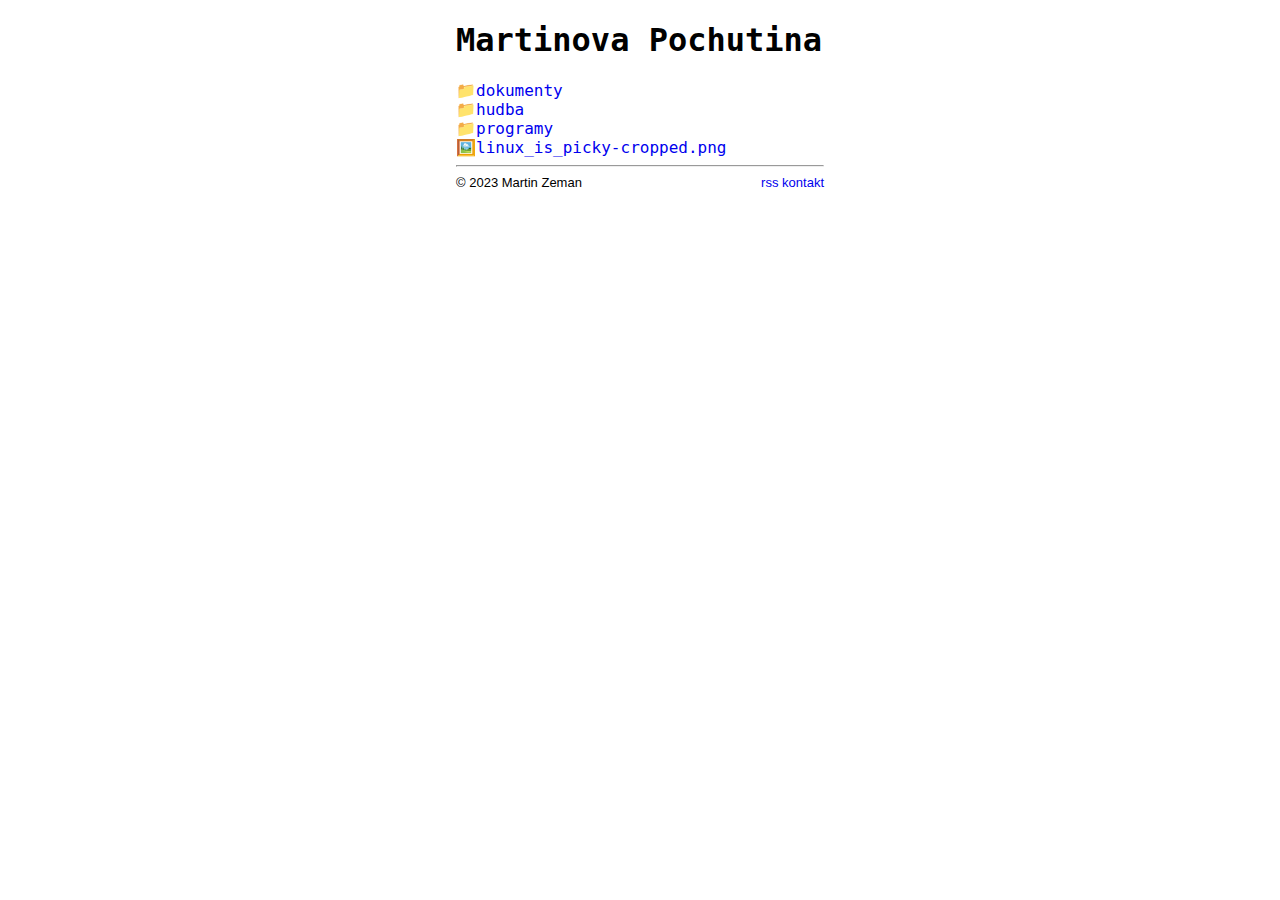
<file: index.html>
<!DOCTYPE html>
<html>
<head>
	<meta charset="utf-8" />
	<meta name="viewport" content="width=device-width, initial-scale=1" />
	<meta name="author" content="Martin Zeman" />
	<link rel="stylesheet" href="https://marty-thane.github.io/style.css" />
	<link rel="alternate" type="application/rss+xml" title="Martinova Pochutina" href="https://marty-thane.github.io/rss"/>
	<!-- <link rel="icon" type="image/x-icon" href="https://marty-thane.github.io/icon.ico"> -->
	<title>Martinova Pochutina</title>
</head>
<body>
	<h1>Martinova Pochutina</h1>
	<a href="https://marty-thane.github.io/dokumenty">📁dokumenty</a><br>
	<a href="https://marty-thane.github.io/hudba">📁hudba</a><br>
	<a href="https://marty-thane.github.io/programy">📁programy</a><br>
	<a href="https://marty-thane.github.io/linux_is_picky-cropped.png">🖼️linux_is_picky-cropped.png</a><br>
	<hr>
	<p class="notice">
		© 2023 Martin Zeman
		<span class="right">
		<a href="https://marty-thane.github.io/rss">rss</a>
		<a href="mailto:mzf@tuta.io">kontakt</a>
		</span>
	</p>
</body>
</html>
</file>
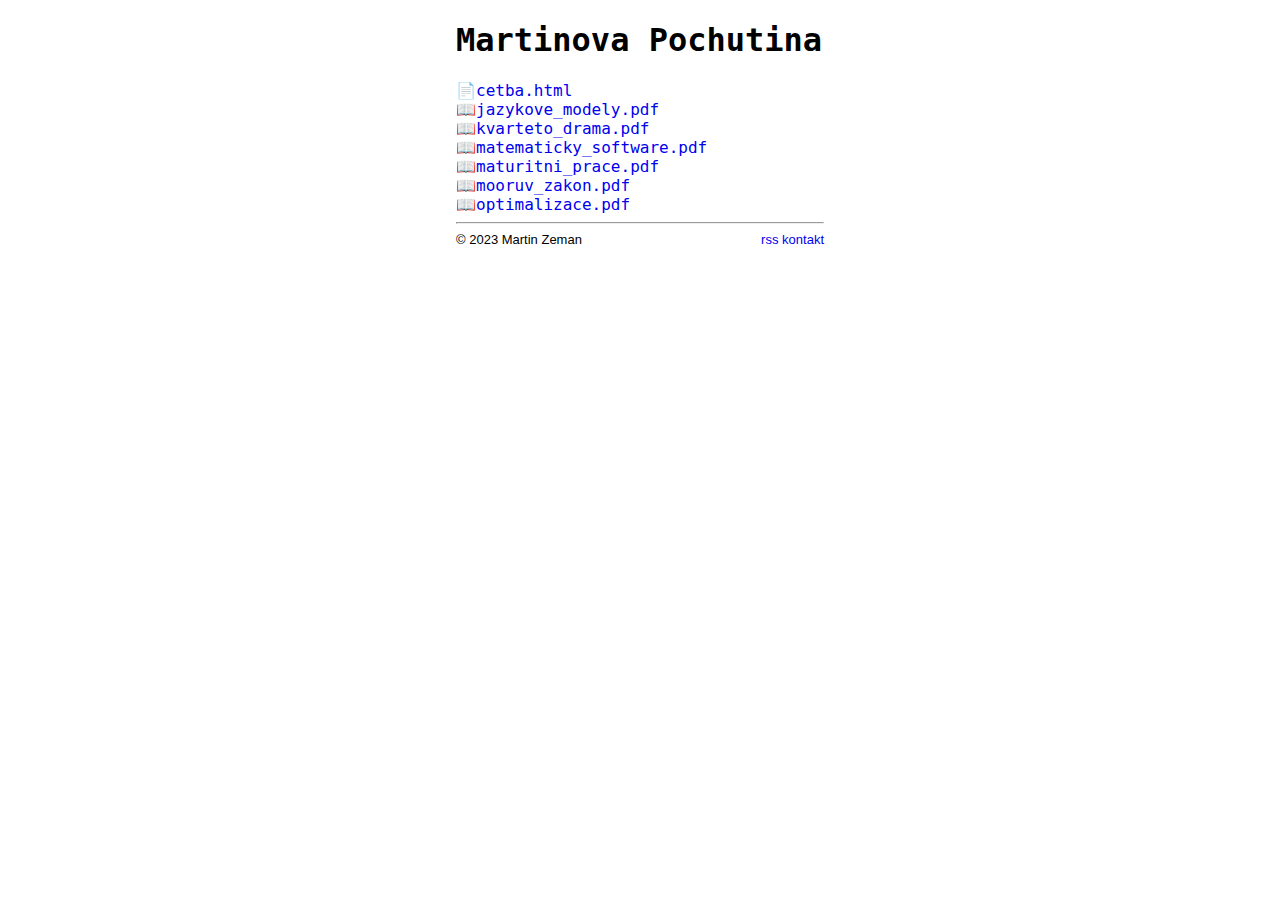
<file: dokumenty/index.html>
<!DOCTYPE html>
<html>
<head>
	<meta charset="utf-8" />
	<meta name="viewport" content="width=device-width, initial-scale=1" />
	<meta name="author" content="Martin Zeman" />
	<link rel="stylesheet" href="https://marty-thane.github.io/style.css" />
	<link rel="alternate" type="application/rss+xml" title="Martinova Pochutina" href="https://marty-thane.github.io/rss"/>
	<!-- <link rel="icon" type="image/x-icon" href="https://marty-thane.github.io/icon.ico"> -->
	<title>Martinova Pochutina</title>
</head>
<body>
	<h1>Martinova Pochutina</h1>
	<a href="https://marty-thane.github.io/dokumenty/cetba.html">📄cetba.html</a><br>
	<a href="https://marty-thane.github.io/dokumenty/jazykove_modely.pdf">📖jazykove_modely.pdf</a><br>
	<a href="https://marty-thane.github.io/dokumenty/kvarteto_drama.pdf">📖kvarteto_drama.pdf</a><br>
	<a href="https://marty-thane.github.io/dokumenty/matematicky_software.pdf">📖matematicky_software.pdf</a><br>
	<a href="https://marty-thane.github.io/dokumenty/maturitni_prace.pdf">📖maturitni_prace.pdf</a><br>
	<a href="https://marty-thane.github.io/dokumenty/mooruv_zakon.pdf">📖mooruv_zakon.pdf</a><br>
	<a href="https://marty-thane.github.io/dokumenty/optimalizace.pdf">📖optimalizace.pdf</a><br>
	<hr>
	<p class="notice">
		© 2023 Martin Zeman
		<span class="right">
		<a href="https://marty-thane.github.io/rss">rss</a>
		<a href="mailto:mzf@tuta.io">kontakt</a>
		</span>
	</p>
</body>
</html>
</file>
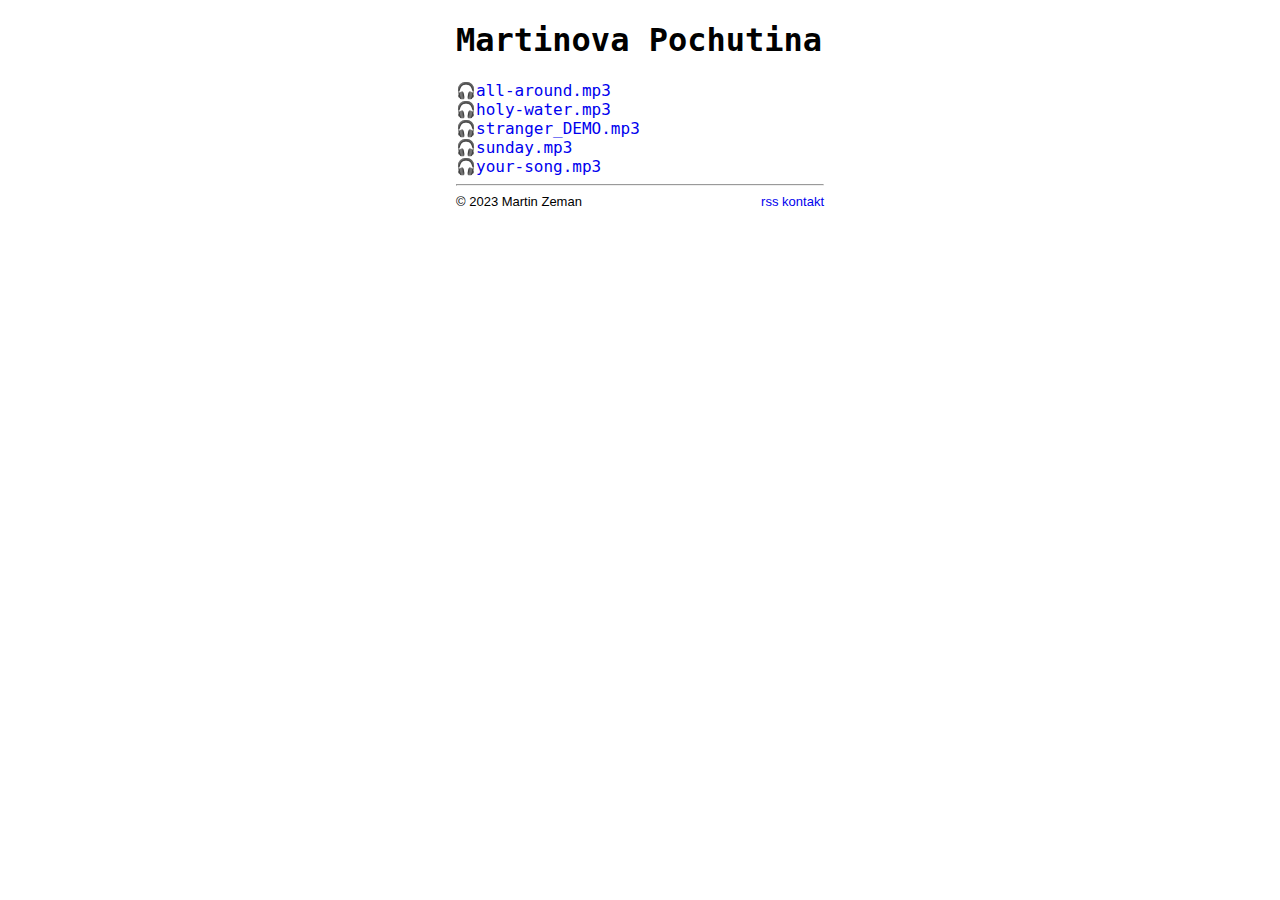
<file: hudba/index.html>
<!DOCTYPE html>
<html>
<head>
	<meta charset="utf-8" />
	<meta name="viewport" content="width=device-width, initial-scale=1" />
	<meta name="author" content="Martin Zeman" />
	<link rel="stylesheet" href="https://marty-thane.github.io/style.css" />
	<link rel="alternate" type="application/rss+xml" title="Martinova Pochutina" href="https://marty-thane.github.io/rss"/>
	<!-- <link rel="icon" type="image/x-icon" href="https://marty-thane.github.io/icon.ico"> -->
	<title>Martinova Pochutina</title>
</head>
<body>
	<h1>Martinova Pochutina</h1>
	<a href="https://marty-thane.github.io/hudba/all-around.mp3">🎧all-around.mp3</a><br>
	<a href="https://marty-thane.github.io/hudba/holy-water.mp3">🎧holy-water.mp3</a><br>
	<a href="https://marty-thane.github.io/hudba/stranger_DEMO.mp3">🎧stranger_DEMO.mp3</a><br>
	<a href="https://marty-thane.github.io/hudba/sunday.mp3">🎧sunday.mp3</a><br>
	<a href="https://marty-thane.github.io/hudba/your-song.mp3">🎧your-song.mp3</a><br>
	<hr>
	<p class="notice">
		© 2023 Martin Zeman
		<span class="right">
		<a href="https://marty-thane.github.io/rss">rss</a>
		<a href="mailto:mzf@tuta.io">kontakt</a>
		</span>
	</p>
</body>
</html>
</file>
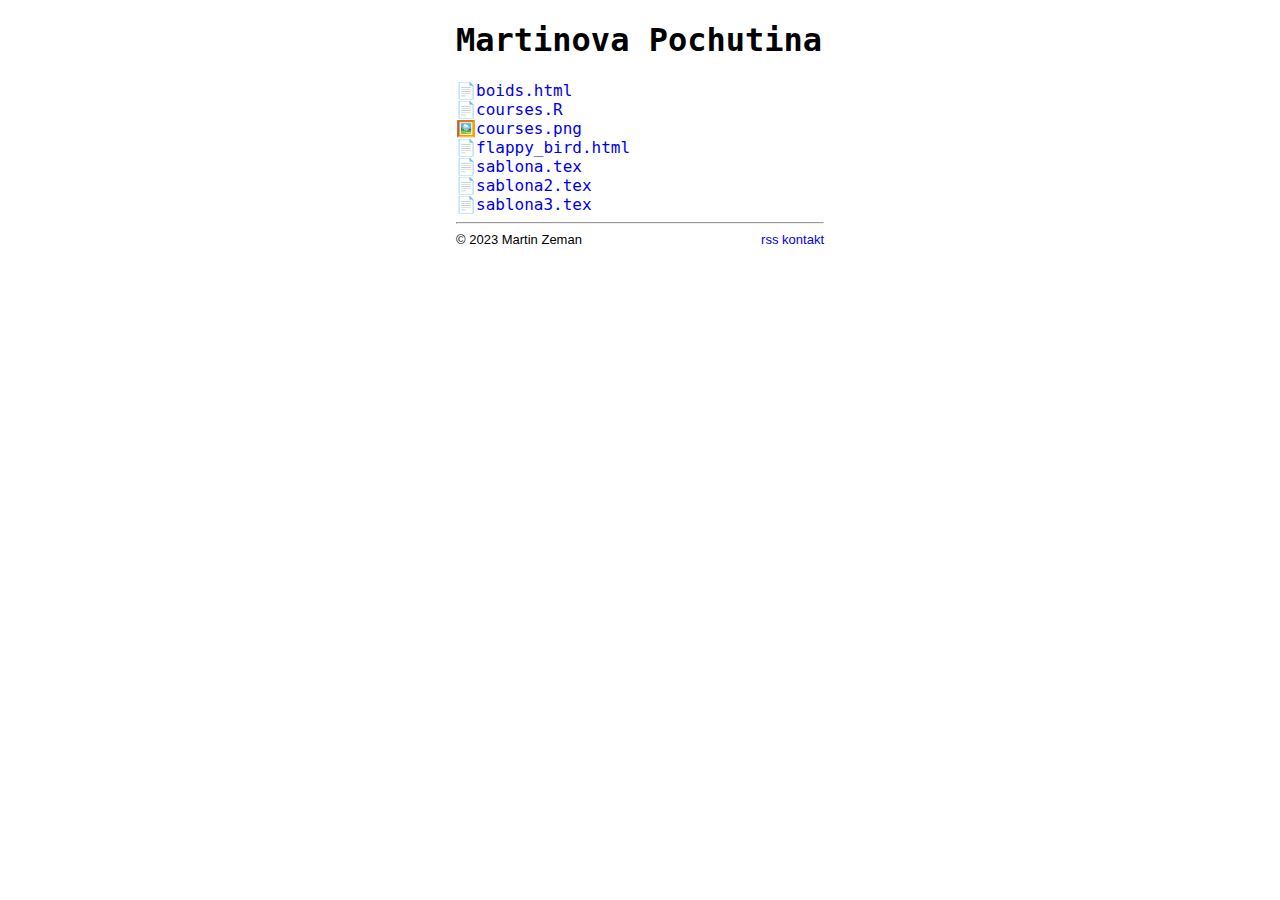
<file: programy/index.html>
<!DOCTYPE html>
<html>
<head>
	<meta charset="utf-8" />
	<meta name="viewport" content="width=device-width, initial-scale=1" />
	<meta name="author" content="Martin Zeman" />
	<link rel="stylesheet" href="https://marty-thane.github.io/style.css" />
	<link rel="alternate" type="application/rss+xml" title="Martinova Pochutina" href="https://marty-thane.github.io/rss"/>
	<!-- <link rel="icon" type="image/x-icon" href="https://marty-thane.github.io/icon.ico"> -->
	<title>Martinova Pochutina</title>
</head>
<body>
	<h1>Martinova Pochutina</h1>
	<a href="https://marty-thane.github.io/programy/boids.html">📄boids.html</a><br>
	<a href="https://marty-thane.github.io/programy/courses.R">📄courses.R</a><br>
	<a href="https://marty-thane.github.io/programy/courses.png">🖼️courses.png</a><br>
	<a href="https://marty-thane.github.io/programy/flappy_bird.html">📄flappy_bird.html</a><br>
	<a href="https://marty-thane.github.io/programy/sablona.tex">📄sablona.tex</a><br>
	<a href="https://marty-thane.github.io/programy/sablona2.tex">📄sablona2.tex</a><br>
	<a href="https://marty-thane.github.io/programy/sablona3.tex">📄sablona3.tex</a><br>
	<hr>
	<p class="notice">
		© 2023 Martin Zeman
		<span class="right">
		<a href="https://marty-thane.github.io/rss">rss</a>
		<a href="mailto:mzf@tuta.io">kontakt</a>
		</span>
	</p>
</body>
</html>
</file>
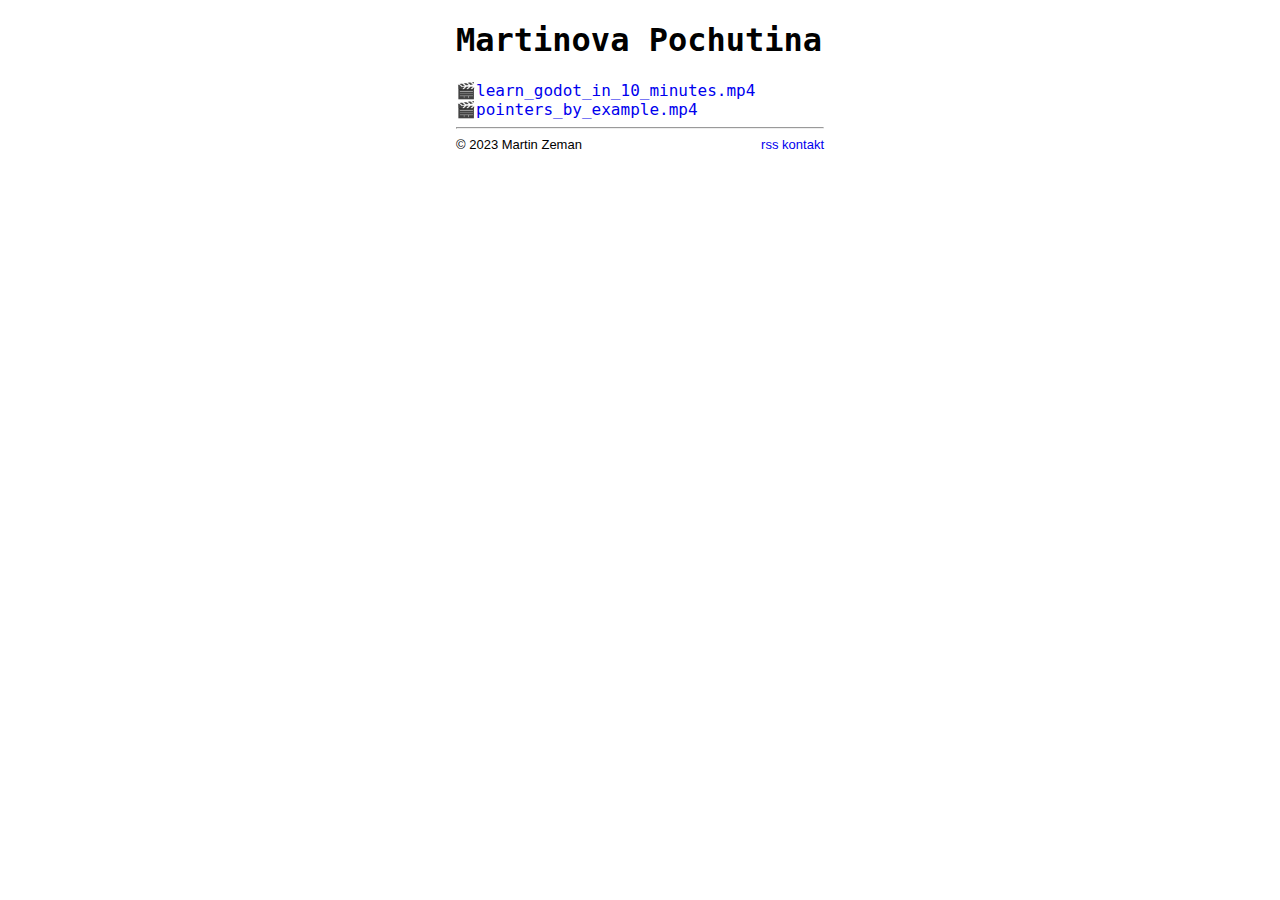
<file: videa/index.html>
<!DOCTYPE html>
<html>
<head>
	<meta charset="utf-8" />
	<meta name="generator" content="tree" />
	<meta name="viewport" content="width=device-width, initial-scale=1" />
	<meta name="author" content="Martin Zeman" />
	<link rel="stylesheet" href="https://marty-thane.github.io/style.css" />
	<link rel="icon" type="image/x-icon" href="https://marty-thane.github.io/icon.ico">
	<title>Martinova Pochutina</title>
</head>
<body>
	<h1>Martinova Pochutina</h1>
	<a href="https://marty-thane.github.io/videa/learn_godot_in_10_minutes.mp4">🎬learn_godot_in_10_minutes.mp4</a><br>
	<a href="https://marty-thane.github.io/videa/pointers_by_example.mp4">🎬pointers_by_example.mp4</a><br>
	<hr>
	<p class="notice">
		© 2023 Martin Zeman
		<span class="right">
		<a href="https://marty-thane.github.io/rss">rss</a>
		<a href="mailto:mzf@tuta.io">kontakt</a>
		</span>
	</p>
</body>
</html>
</file>
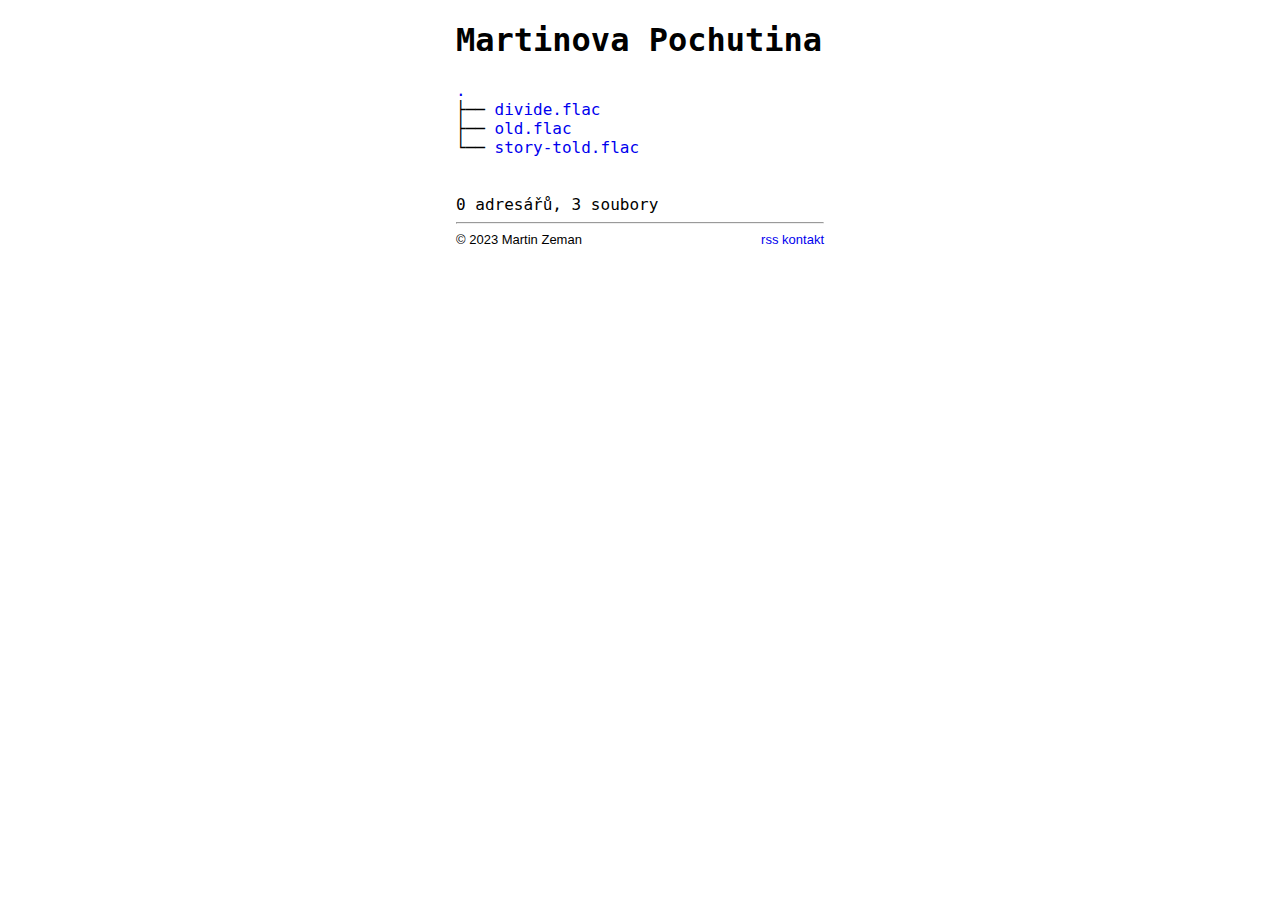
<file: hudba/INSTRUMENTALNI/index.html>
<!DOCTYPE html>
<html>
<head>
	<meta charset="utf-8" />
	<meta name="generator" content="tree" />
	<meta name="viewport" content="width=device-width, initial-scale=1" />
	<meta name="author" content="Martin Zeman" />
	<link rel="stylesheet" href="/style.css" />
	<title>Martinova Pochutina</title>
</head>
<body>
	<h1>Martinova Pochutina</h1>
	<a href="./">.</a><br>
	├── <a href="./divide.flac">divide.flac</a><br>
	├── <a href="./old.flac">old.flac</a><br>
	└── <a href="./story-told.flac">story-told.flac</a><br>
	<br><br>
	<p>
		0 adresářů, 3 soubory
	</p>
	<hr>
	<p class="notice">
		© 2023 Martin Zeman
		<span class="right">
		<a href="/rss">rss</a>
		<a href="mailto:mzf@tuta.io">kontakt</a>
		</span>
	</p>
</body>
</html>
</file>
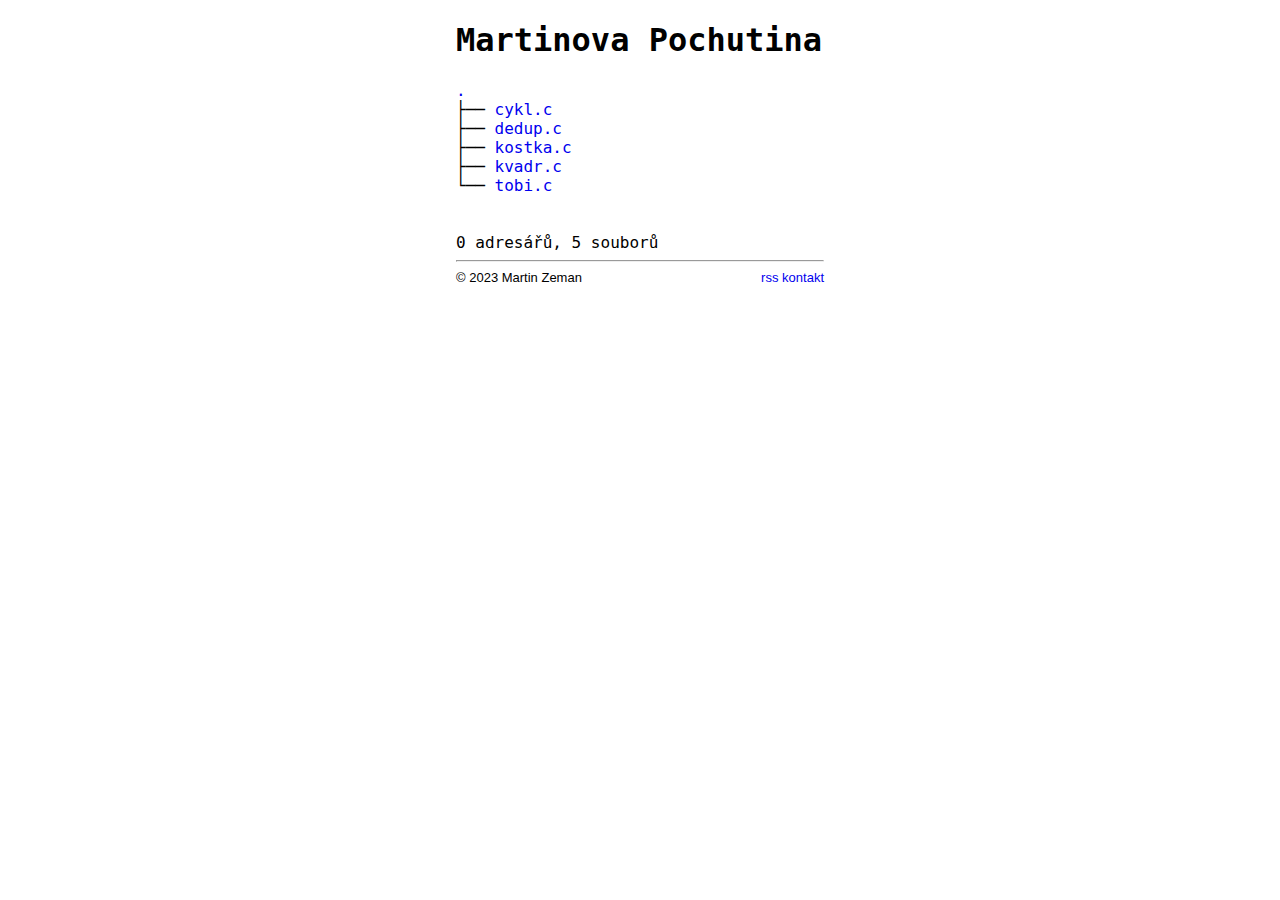
<file: programy/C/index.html>
<!DOCTYPE html>
<html>
<head>
	<meta charset="utf-8" />
	<meta name="generator" content="tree" />
	<meta name="viewport" content="width=device-width, initial-scale=1" />
	<meta name="author" content="Martin Zeman" />
	<link rel="stylesheet" href="/style.css" />
	<title>Martinova Pochutina</title>
</head>
<body>
	<h1>Martinova Pochutina</h1>
	<a href="./">.</a><br>
	├── <a href="./cykl.c">cykl.c</a><br>
	├── <a href="./dedup.c">dedup.c</a><br>
	├── <a href="./kostka.c">kostka.c</a><br>
	├── <a href="./kvadr.c">kvadr.c</a><br>
	└── <a href="./tobi.c">tobi.c</a><br>
	<br><br>
	<p>
		0 adresářů, 5 souborů
	</p>
	<hr>
	<p class="notice">
		© 2023 Martin Zeman
		<span class="right">
		<a href="/rss">rss</a>
		<a href="mailto:mzf@tuta.io">kontakt</a>
		</span>
	</p>
</body>
</html>
</file>
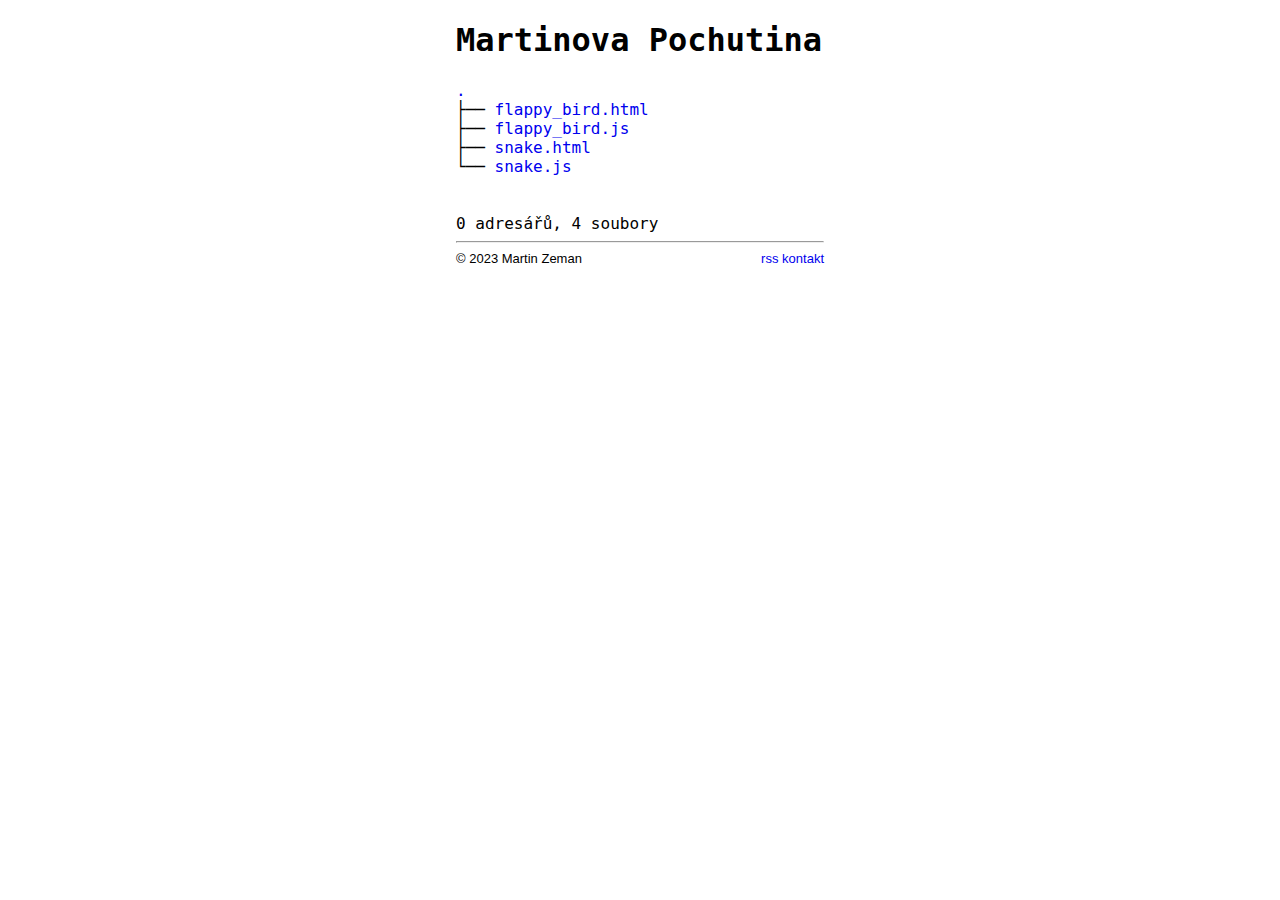
<file: programy/JAVASCRIPT/index.html>
<!DOCTYPE html>
<html>
<head>
	<meta charset="utf-8" />
	<meta name="generator" content="tree" />
	<meta name="viewport" content="width=device-width, initial-scale=1" />
	<meta name="author" content="Martin Zeman" />
	<link rel="stylesheet" href="/style.css" />
	<title>Martinova Pochutina</title>
</head>
<body>
	<h1>Martinova Pochutina</h1>
	<a href="./">.</a><br>
	├── <a href="./flappy_bird.html">flappy_bird.html</a><br>
	├── <a href="./flappy_bird.js">flappy_bird.js</a><br>
	├── <a href="./snake.html">snake.html</a><br>
	└── <a href="./snake.js">snake.js</a><br>
	<br><br>
	<p>
		0 adresářů, 4 soubory
	</p>
	<hr>
	<p class="notice">
		© 2023 Martin Zeman
		<span class="right">
		<a href="/rss">rss</a>
		<a href="mailto:mzf@tuta.io">kontakt</a>
		</span>
	</p>
</body>
</html>
</file>
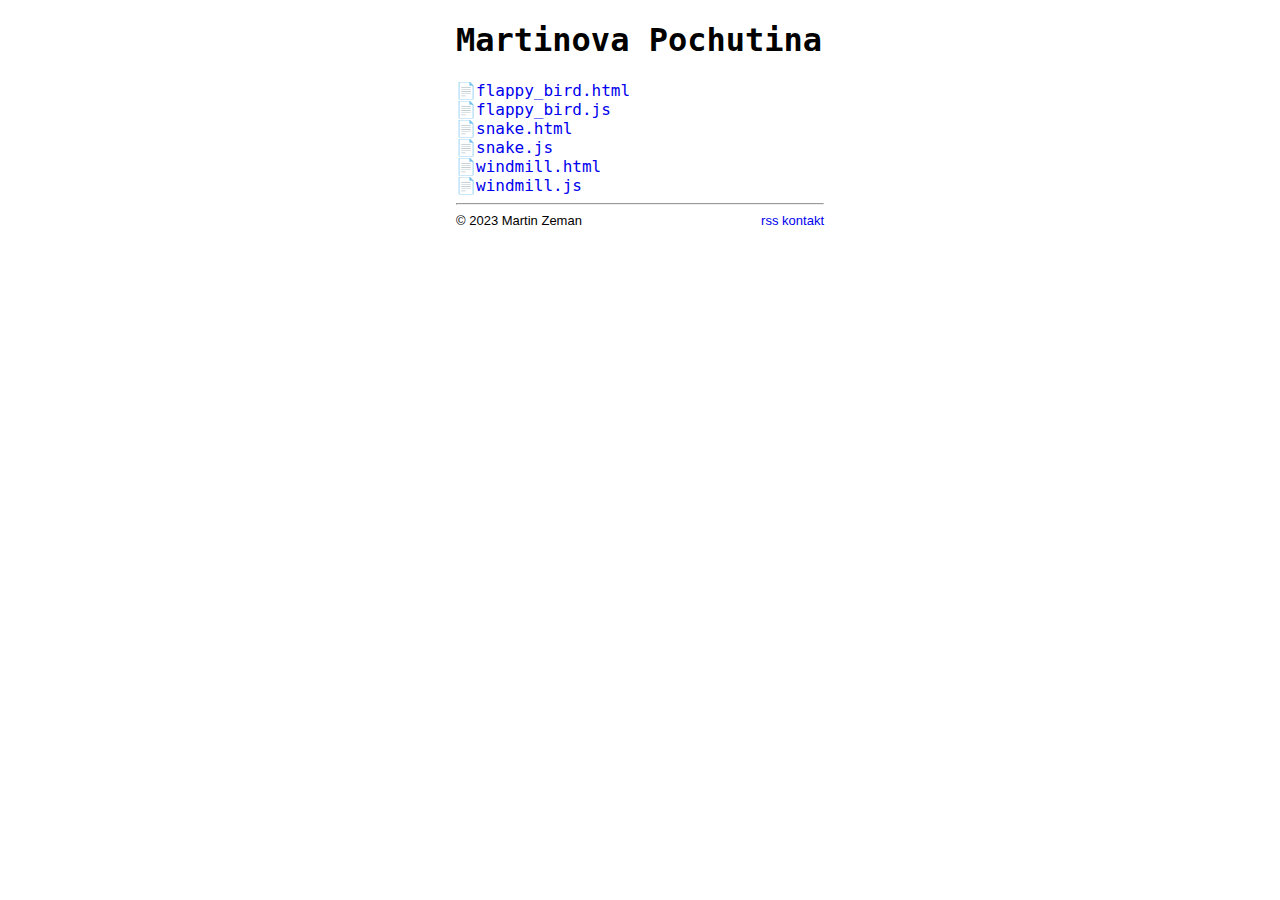
<file: programy/javascript/index.html>
<!DOCTYPE html>
<html>
<head>
	<meta charset="utf-8" />
	<meta name="viewport" content="width=device-width, initial-scale=1" />
	<meta name="author" content="Martin Zeman" />
	<link rel="stylesheet" href="https://marty-thane.github.io/style.css" />
	<link rel="alternate" type="application/rss+xml" title="Martinova Pochutina" href="https://marty-thane.github.io/rss"/>
	<!-- <link rel="icon" type="image/x-icon" href="https://marty-thane.github.io/icon.ico"> -->
	<title>Martinova Pochutina</title>
</head>
<body>
	<h1>Martinova Pochutina</h1>
	<a href="https://marty-thane.github.io/programy/javascript/flappy_bird.html">📄flappy_bird.html</a><br>
	<a href="https://marty-thane.github.io/programy/javascript/flappy_bird.js">📄flappy_bird.js</a><br>
	<a href="https://marty-thane.github.io/programy/javascript/snake.html">📄snake.html</a><br>
	<a href="https://marty-thane.github.io/programy/javascript/snake.js">📄snake.js</a><br>
	<a href="https://marty-thane.github.io/programy/javascript/windmill.html">📄windmill.html</a><br>
	<a href="https://marty-thane.github.io/programy/javascript/windmill.js">📄windmill.js</a><br>
	<hr>
	<p class="notice">
		© 2023 Martin Zeman
		<span class="right">
		<a href="https://marty-thane.github.io/rss">rss</a>
		<a href="mailto:mzf@tuta.io">kontakt</a>
		</span>
	</p>
</body>
</html>
</file>
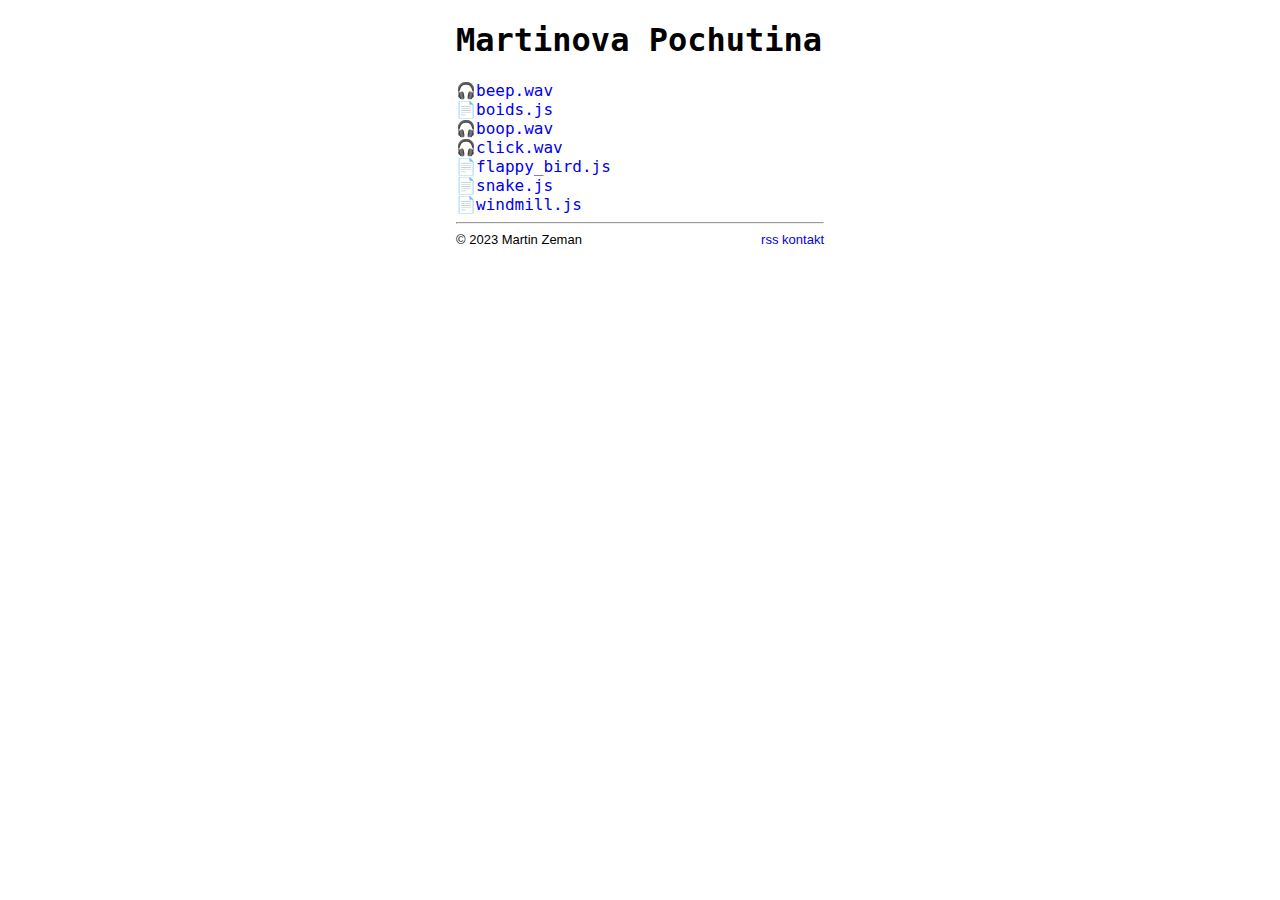
<file: programy/javascript/assets/index.html>
<!DOCTYPE html>
<html>
<head>
	<meta charset="utf-8" />
	<meta name="viewport" content="width=device-width, initial-scale=1" />
	<meta name="author" content="Martin Zeman" />
	<link rel="stylesheet" href="https://marty-thane.github.io/style.css" />
	<link rel="alternate" type="application/rss+xml" title="Martinova Pochutina" href="https://marty-thane.github.io/rss"/>
	<!-- <link rel="icon" type="image/x-icon" href="https://marty-thane.github.io/icon.ico"> -->
	<title>Martinova Pochutina</title>
</head>
<body>
	<h1>Martinova Pochutina</h1>
	<a href="https://marty-thane.github.io/programy/javascript/assets/beep.wav">🎧beep.wav</a><br>
	<a href="https://marty-thane.github.io/programy/javascript/assets/boids.js">📄boids.js</a><br>
	<a href="https://marty-thane.github.io/programy/javascript/assets/boop.wav">🎧boop.wav</a><br>
	<a href="https://marty-thane.github.io/programy/javascript/assets/click.wav">🎧click.wav</a><br>
	<a href="https://marty-thane.github.io/programy/javascript/assets/flappy_bird.js">📄flappy_bird.js</a><br>
	<a href="https://marty-thane.github.io/programy/javascript/assets/snake.js">📄snake.js</a><br>
	<a href="https://marty-thane.github.io/programy/javascript/assets/windmill.js">📄windmill.js</a><br>
	<hr>
	<p class="notice">
		© 2023 Martin Zeman
		<span class="right">
		<a href="https://marty-thane.github.io/rss">rss</a>
		<a href="mailto:mzf@tuta.io">kontakt</a>
		</span>
	</p>
</body>
</html>
</file>
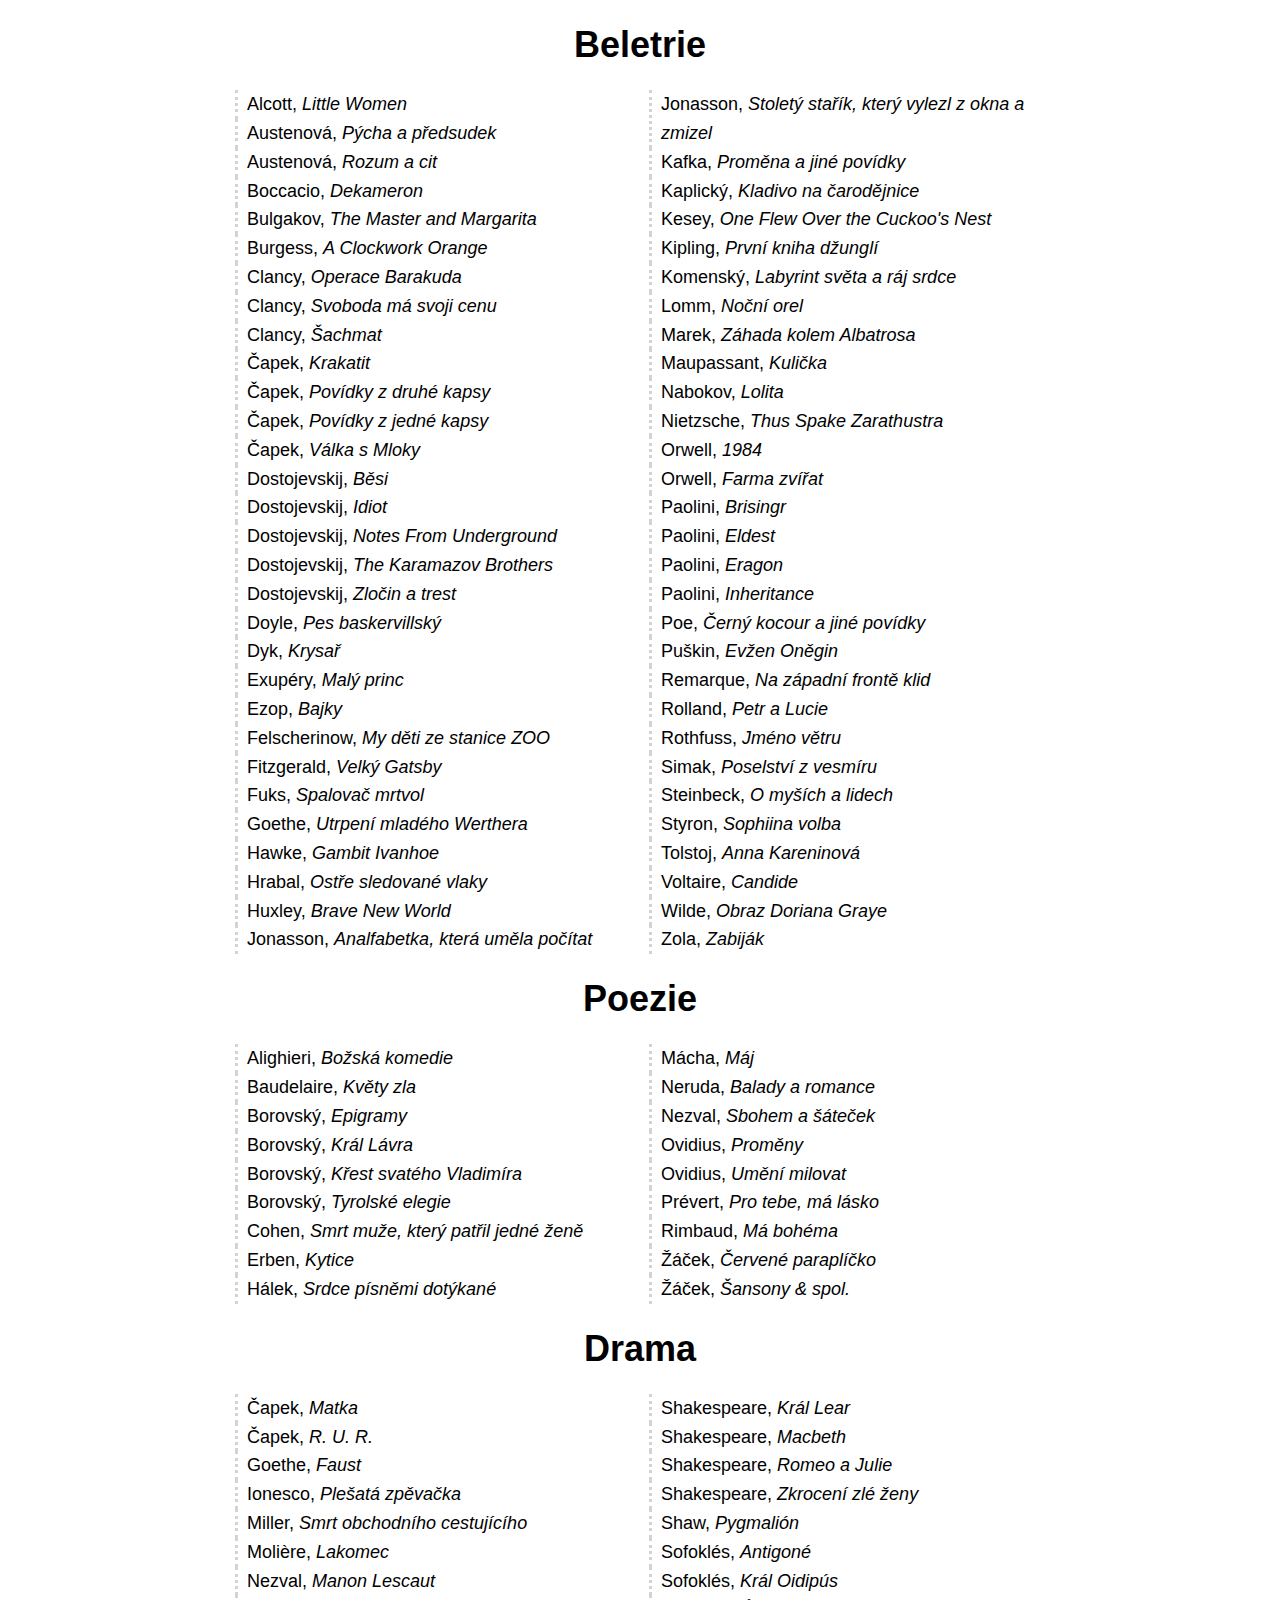
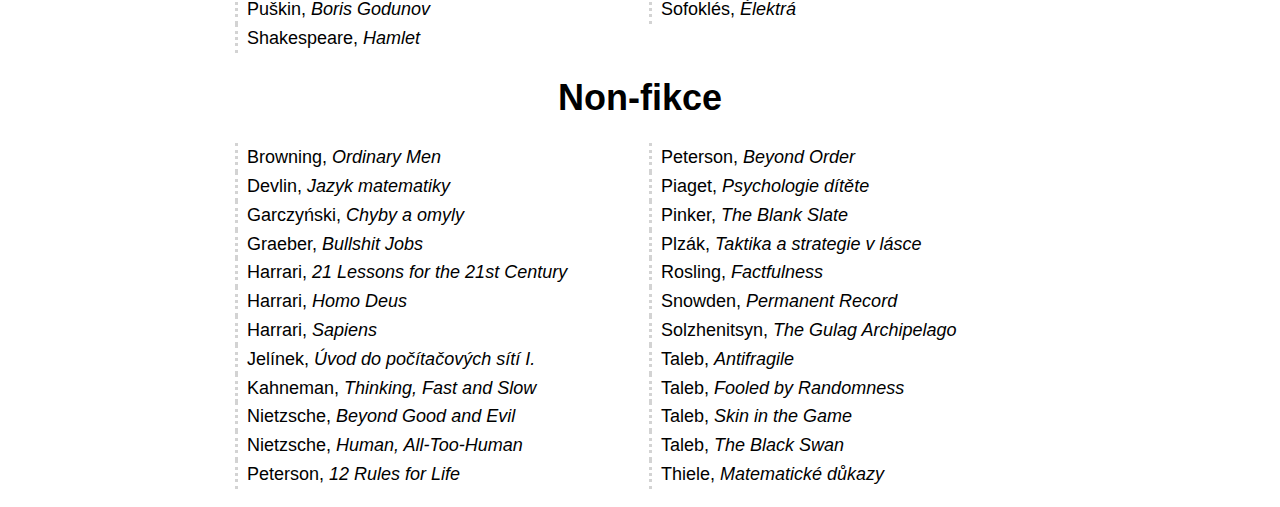
<file: dokumenty/cetba.html>
<!DOCTYPE html>
<html lang="cs">
<head>
  <meta charset="utf-8" />
  <meta name="generator" content="pandoc" />
  <meta name="viewport" content="width=device-width, initial-scale=1" />
  <meta name="author" content="Martin Zeman" />
  <style>
    body {
        font-family: sans-serif;
        font-size: 18px;
        margin: auto;
        padding: 0 1em;
        max-width: 45em;
    }
    h1 {
        text-align: center;
    }
    ul {
        list-style-type: none;
        line-height: 1.6;
        padding: 0;
        columns: 2;
    }
    li {
        border-left: lightgray;
        border-left-style: dotted;
        padding-left: .5em;
    }
    @media only screen and (max-width: 45em) {
        ul {
            columns: 1;
        }
    }
  </style>
  <title>Četba</title>
</head>
<body>
  <h1 id="beletrie">Beletrie</h1>
  <ul>
  <li>Alcott, <em>Little Women</em></li>
  <li>Austenová, <em>Pýcha a předsudek</em></li>
  <li>Austenová, <em>Rozum a cit</em></li>
  <li>Boccacio, <em>Dekameron</em></li>
  <li>Bulgakov, <em>The Master and Margarita</em></li>
  <li>Burgess, <em>A Clockwork Orange</em></li>
  <li>Clancy, <em>Operace Barakuda</em></li>
  <li>Clancy, <em>Svoboda má svoji cenu</em></li>
  <li>Clancy, <em>Šachmat</em></li>
  <li>Čapek, <em>Krakatit</em></li>
  <li>Čapek, <em>Povídky z druhé kapsy</em></li>
  <li>Čapek, <em>Povídky z jedné kapsy</em></li>
  <li>Čapek, <em>Válka s Mloky</em></li>
  <li>Dostojevskij, <em>Běsi</em></li>
  <li>Dostojevskij, <em>Idiot</em></li>
  <li>Dostojevskij, <em>Notes From Underground</em></li>
  <li>Dostojevskij, <em>The Karamazov Brothers</em></li>
  <li>Dostojevskij, <em>Zločin a trest</em></li>
  <li>Doyle, <em>Pes baskervillský</em></li>
  <li>Dyk, <em>Krysař</em></li>
  <li>Exupéry, <em>Malý princ</em></li>
  <li>Ezop, <em>Bajky</em></li>
  <li>Felscherinow, <em>My děti ze stanice ZOO</em></li>
  <li>Fitzgerald, <em>Velký Gatsby</em></li>
  <li>Fuks, <em>Spalovač mrtvol</em></li>
  <li>Goethe, <em>Utrpení mladého Werthera</em></li>
  <li>Hawke, <em>Gambit Ivanhoe</em></li>
  <li>Hrabal, <em>Ostře sledované vlaky</em></li>
  <li>Huxley, <em>Brave New World</em></li>
  <li>Jonasson, <em>Analfabetka, která uměla počítat</em></li>
  <li>Jonasson, <em>Stoletý stařík, který vylezl z okna a
  zmizel</em></li>
  <li>Kafka, <em>Proměna a jiné povídky</em></li>
  <li>Kaplický, <em>Kladivo na čarodějnice</em></li>
  <li>Kesey, <em>One Flew Over the Cuckoo's Nest</em></li>
  <li>Kipling, <em>První kniha džunglí</em></li>
  <li>Komenský, <em>Labyrint světa a ráj srdce</em></li>
  <li>Lomm, <em>Noční orel</em></li>
  <li>Marek, <em>Záhada kolem Albatrosa</em></li>
  <li>Maupassant, <em>Kulička</em></li>
  <li>Nabokov, <em>Lolita</em></li>
  <li>Nietzsche, <em>Thus Spake Zarathustra</em></li>
  <li>Orwell, <em>1984</em></li>
  <li>Orwell, <em>Farma zvířat</em></li>
  <li>Paolini, <em>Brisingr</em></li>
  <li>Paolini, <em>Eldest</em></li>
  <li>Paolini, <em>Eragon</em></li>
  <li>Paolini, <em>Inheritance</em></li>
  <li>Poe, <em>Černý kocour a jiné povídky</em></li>
  <li>Puškin, <em>Evžen Oněgin</em></li>
  <li>Remarque, <em>Na západní frontě klid</em></li>
  <li>Rolland, <em>Petr a Lucie</em></li>
  <li>Rothfuss, <em>Jméno větru</em></li>
  <li>Simak, <em>Poselství z vesmíru</em></li>
  <li>Steinbeck, <em>O myších a lidech</em></li>
  <li>Styron, <em>Sophiina volba</em></li>
  <li>Tolstoj, <em>Anna Kareninová</em></li>
  <li>Voltaire, <em>Candide</em></li>
  <li>Wilde, <em>Obraz Doriana Graye</em></li>
  <li>Zola, <em>Zabiják</em></li>
  </ul>
  <h1 id="poezie">Poezie</h1>
  <ul>
  <li>Alighieri, <em>Božská komedie</em></li>
  <li>Baudelaire, <em>Květy zla</em></li>
  <li>Borovský, <em>Epigramy</em></li>
  <li>Borovský, <em>Král Lávra</em></li>
  <li>Borovský, <em>Křest svatého Vladimíra</em></li>
  <li>Borovský, <em>Tyrolské elegie</em></li>
  <li>Cohen, <em>Smrt muže, který patřil jedné ženě</em></li>
  <li>Erben, <em>Kytice</em></li>
  <li>Hálek, <em>Srdce písněmi dotýkané</em></li>
  <li>Mácha, <em>Máj</em></li>
  <li>Neruda, <em>Balady a romance</em></li>
  <li>Nezval, <em>Sbohem a šáteček</em></li>
  <li>Ovidius, <em>Proměny</em></li>
  <li>Ovidius, <em>Umění milovat</em></li>
  <li>Prévert, <em>Pro tebe, má lásko</em></li>
  <li>Rimbaud, <em>Má bohéma</em></li>
  <li>Žáček, <em>Červené paraplíčko</em></li>
  <li>Žáček, <em>Šansony &amp; spol.</em></li>
  </ul>
  <h1 id="drama">Drama</h1>
  <ul>
  <li>Čapek, <em>Matka</em></li>
  <li>Čapek, <em>R. U. R.</em></li>
  <li>Goethe, <em>Faust</em></li>
  <li>Ionesco, <em>Plešatá zpěvačka</em></li>
  <li>Miller, <em>Smrt obchodního cestujícího</em></li>
  <li>Molière, <em>Lakomec</em></li>
  <li>Nezval, <em>Manon Lescaut</em></li>
  <li>Puškin, <em>Boris Godunov</em></li>
  <li>Shakespeare, <em>Hamlet</em></li>
  <li>Shakespeare, <em>Král Lear</em></li>
  <li>Shakespeare, <em>Macbeth</em></li>
  <li>Shakespeare, <em>Romeo a Julie</em></li>
  <li>Shakespeare, <em>Zkrocení zlé ženy</em></li>
  <li>Shaw, <em>Pygmalión</em></li>
  <li>Sofoklés, <em>Antigoné</em></li>
  <li>Sofoklés, <em>Král Oidipús</em></li>
  <li>Sofoklés, <em>Élektrá</em></li>
  </ul>
  <h1 id="non-fikce">Non-fikce</h1>
  <ul>
  <li>Browning, <em>Ordinary Men</em></li>
  <li>Devlin, <em>Jazyk matematiky</em></li>
  <li>Garczyński, <em>Chyby a omyly</em></li>
  <li>Graeber, <em>Bullshit Jobs</em></li>
  <li>Harrari, <em>21 Lessons for the 21st Century</em></li>
  <li>Harrari, <em>Homo Deus</em></li>
  <li>Harrari, <em>Sapiens</em></li>
  <li>Jelínek, <em>Úvod do počítačových sítí I.</em></li>
  <li>Kahneman, <em>Thinking, Fast and Slow</em></li>
  <li>Nietzsche, <em>Beyond Good and Evil</em></li>
  <li>Nietzsche, <em>Human, All-Too-Human</em></li>
  <li>Peterson, <em>12 Rules for Life</em></li>
  <li>Peterson, <em>Beyond Order</em></li>
  <li>Piaget, <em>Psychologie dítěte</em></li>
  <li>Pinker, <em>The Blank Slate</em></li>
  <li>Plzák, <em>Taktika a strategie v lásce</em></li>
  <li>Rosling, <em>Factfulness</em></li>
  <li>Snowden, <em>Permanent Record</em></li>
  <li>Solzhenitsyn, <em>The Gulag Archipelago</em></li>
  <li>Taleb, <em>Antifragile</em></li>
  <li>Taleb, <em>Fooled by Randomness</em></li>
  <li>Taleb, <em>Skin in the Game</em></li>
  <li>Taleb, <em>The Black Swan</em></li>
  <li>Thiele, <em>Matematické důkazy</em></li>
  </ul>
</body>
</html>
</file>
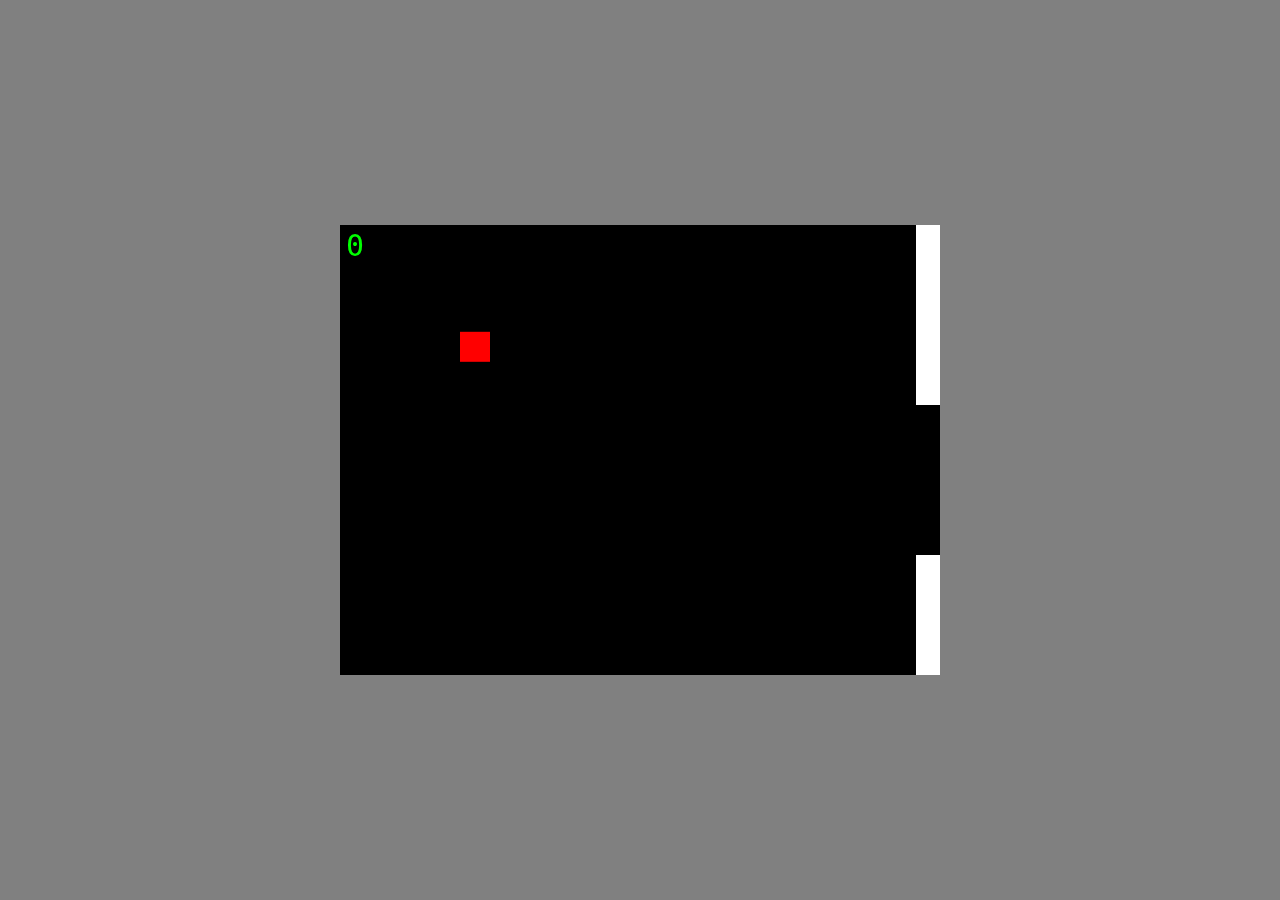
<file: programy/flappy_bird.html>
<!DOCTYPE html>
<html lang="en">
<head>
	<meta charset="utf-8" />
	<meta name="viewport" content="width=device-width" />
	<link rel="stylesheet" href=".assets/style.css" />
	<title>Flappy Bird</title>
</head>
<body>
	<canvas id="canvas">Your browser does not support the canvas element.<br></canvas>
	<audio id="beep" src=".assets/beep.wav" preload>Your browser does not support the audio element.<br></audio>
	<audio id="boop" src=".assets/boop.wav" preload>Your browser does not support the audio element.<br></audio>
	<script src=".assets/flappy_bird.js" defer></script>
</body>
</html>
</file>
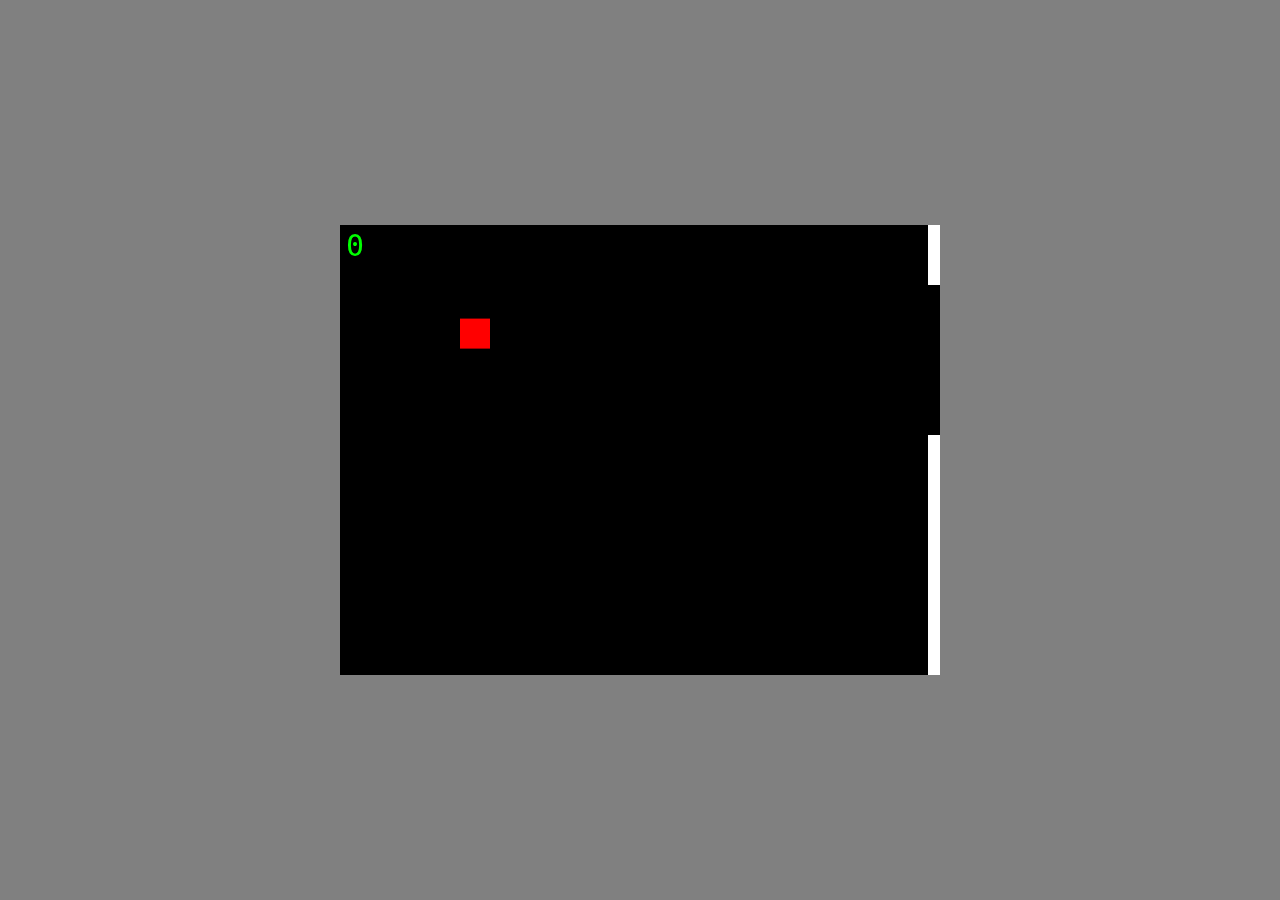
<file: programy/JAVASCRIPT/flappy_bird.html>
<!DOCTYPE html>
<html lang="en">
<head>
	<meta charset="utf-8" />
	<meta name="viewport" content="width=device-width" />
	<link rel="stylesheet" href=".assets/style.css" />
	<title>Flappy Bird</title>
</head>
<body>
	<canvas id="canvas">Your browser does not support the canvas element.<br></canvas>
	<audio id="beep" src=".assets/beep.wav" preload>Your browser does not support the audio element.<br></audio>
	<audio id="boop" src=".assets/boop.wav" preload>Your browser does not support the audio element.<br></audio>
	<script src="flappy_bird.js" defer></script>
</body>
</html>
</file>
<file: style.css>
body {
	font-family: monospace, sans-serif;
	max-width: 23em;
	margin: auto;
}

p {
	margin: 0;
	padding: 0;
}

a {
	text-decoration: none;
}

a:hover {
	text-decoration: underline;
	background-color: yellow;
}

.notice {
	font-family: sans-serif;
	font-size: small;
}

.right {
	float: right;
}
</file>
<file: programy/.assets/style.css>
body {
	background: grey;
}
canvas{
	max-width: 89%;
	max-height: 89%;
    position: absolute;
    top: 50%;
    left: 50%;
    transform: translate(-50%, -50%);
}
</file>
<file: programy/JAVASCRIPT/.assets/style.css>
body {
	background: grey;
}
canvas{
	max-width: 89%;
	max-height: 89%;
    position: absolute;
    top: 50%;
    left: 50%;
    transform: translate(-50%, -50%);
}
</file>
